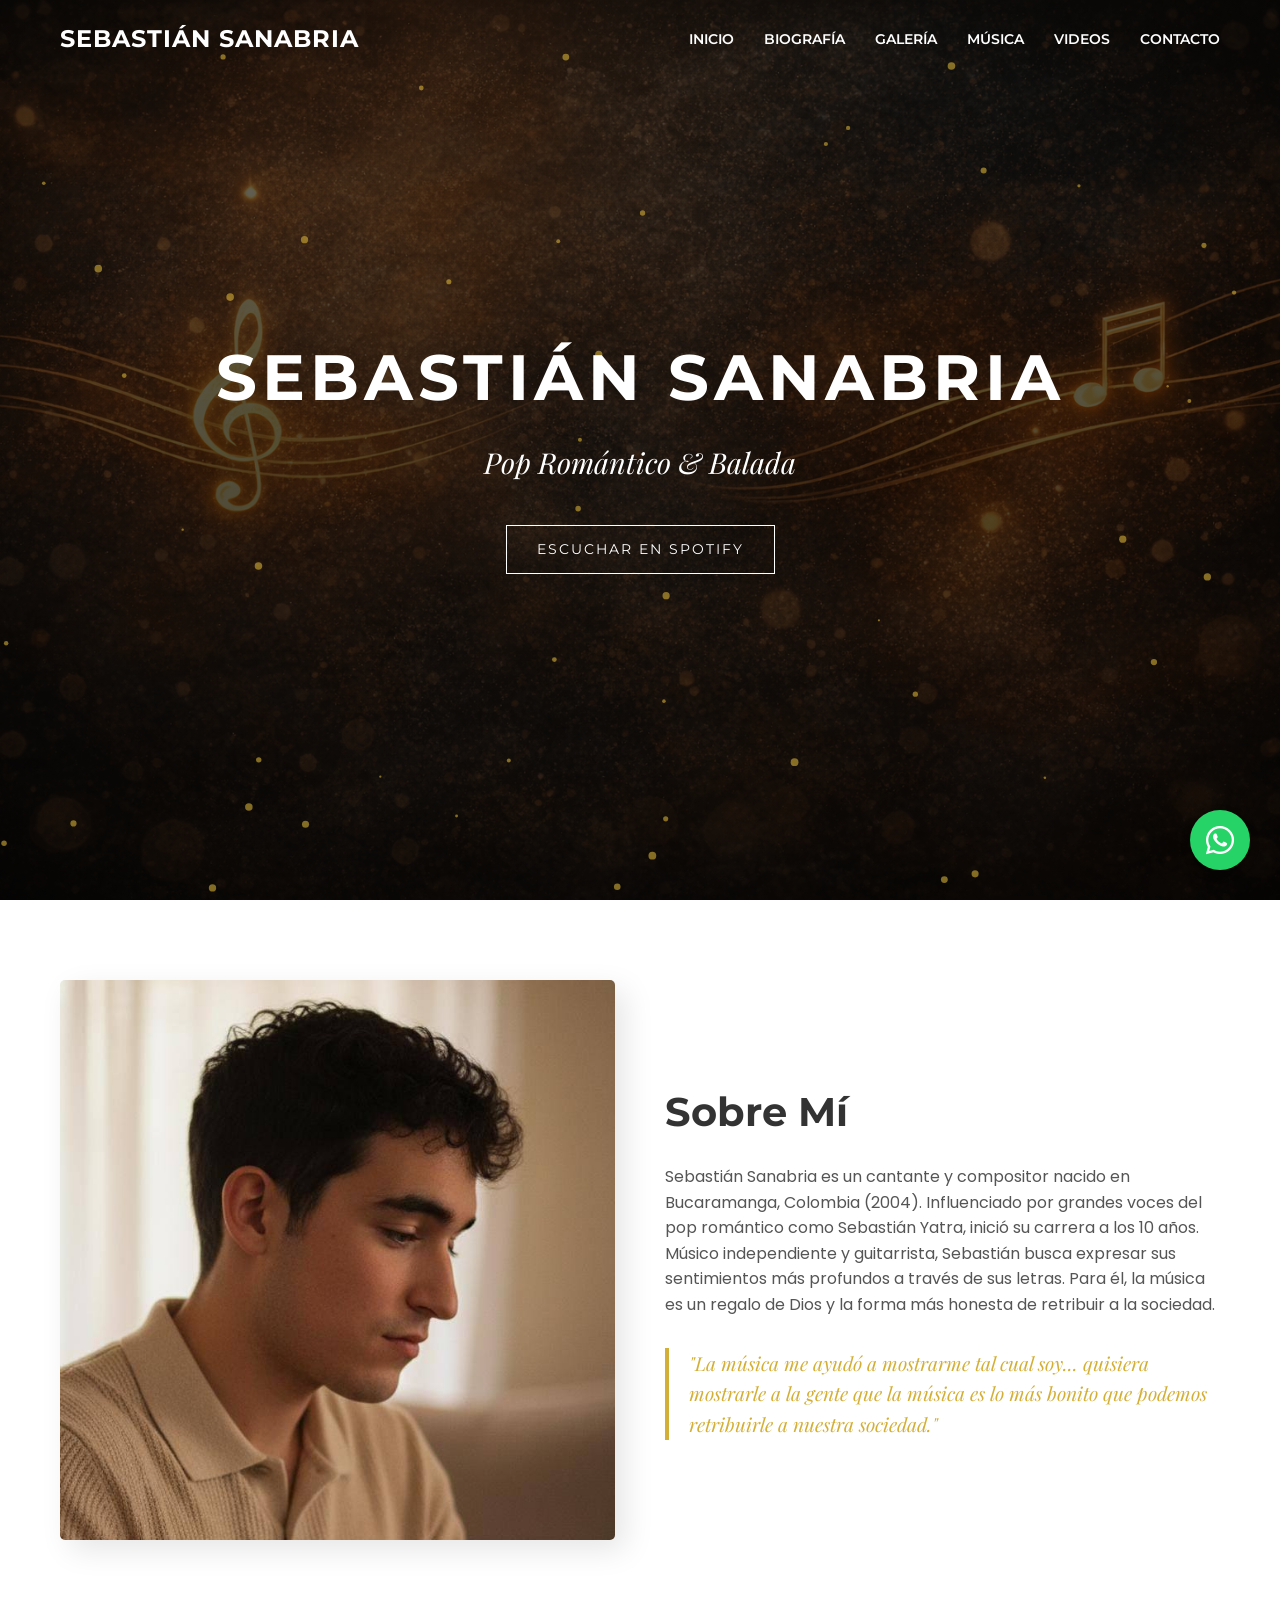
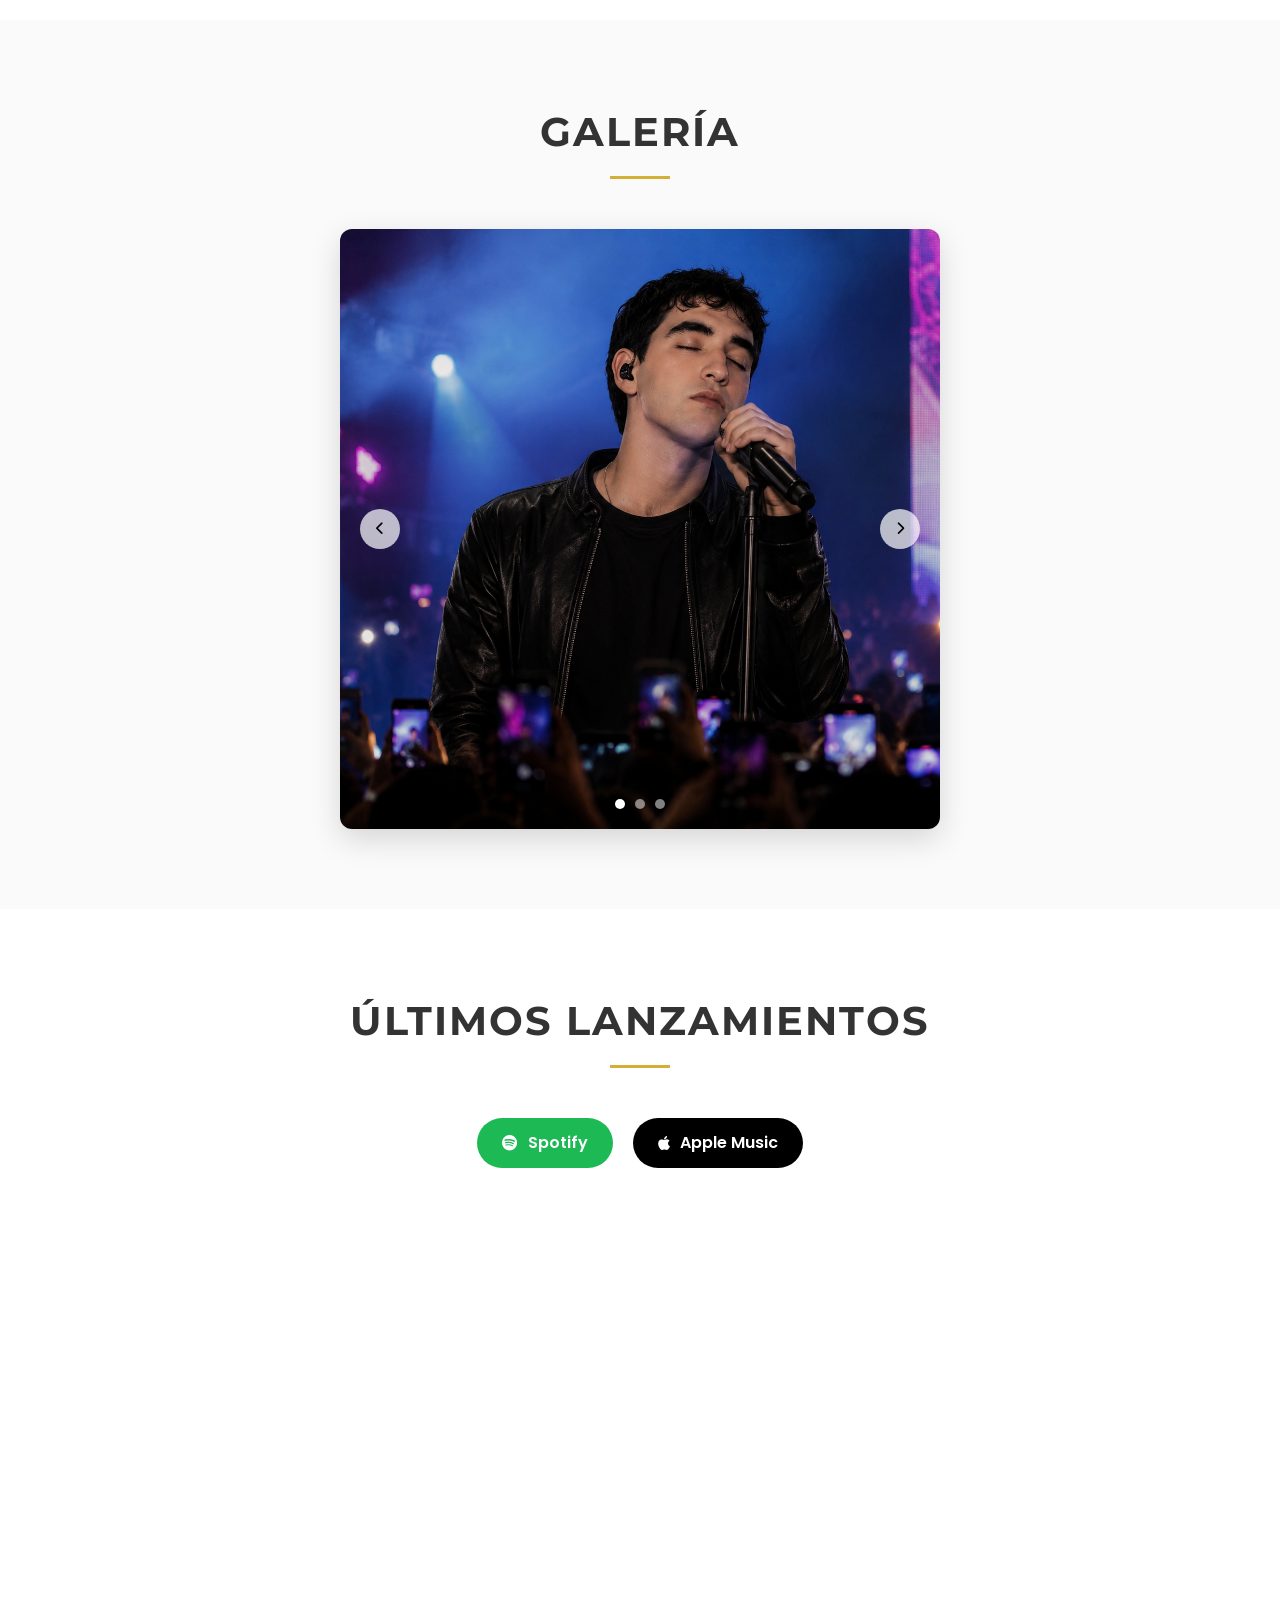
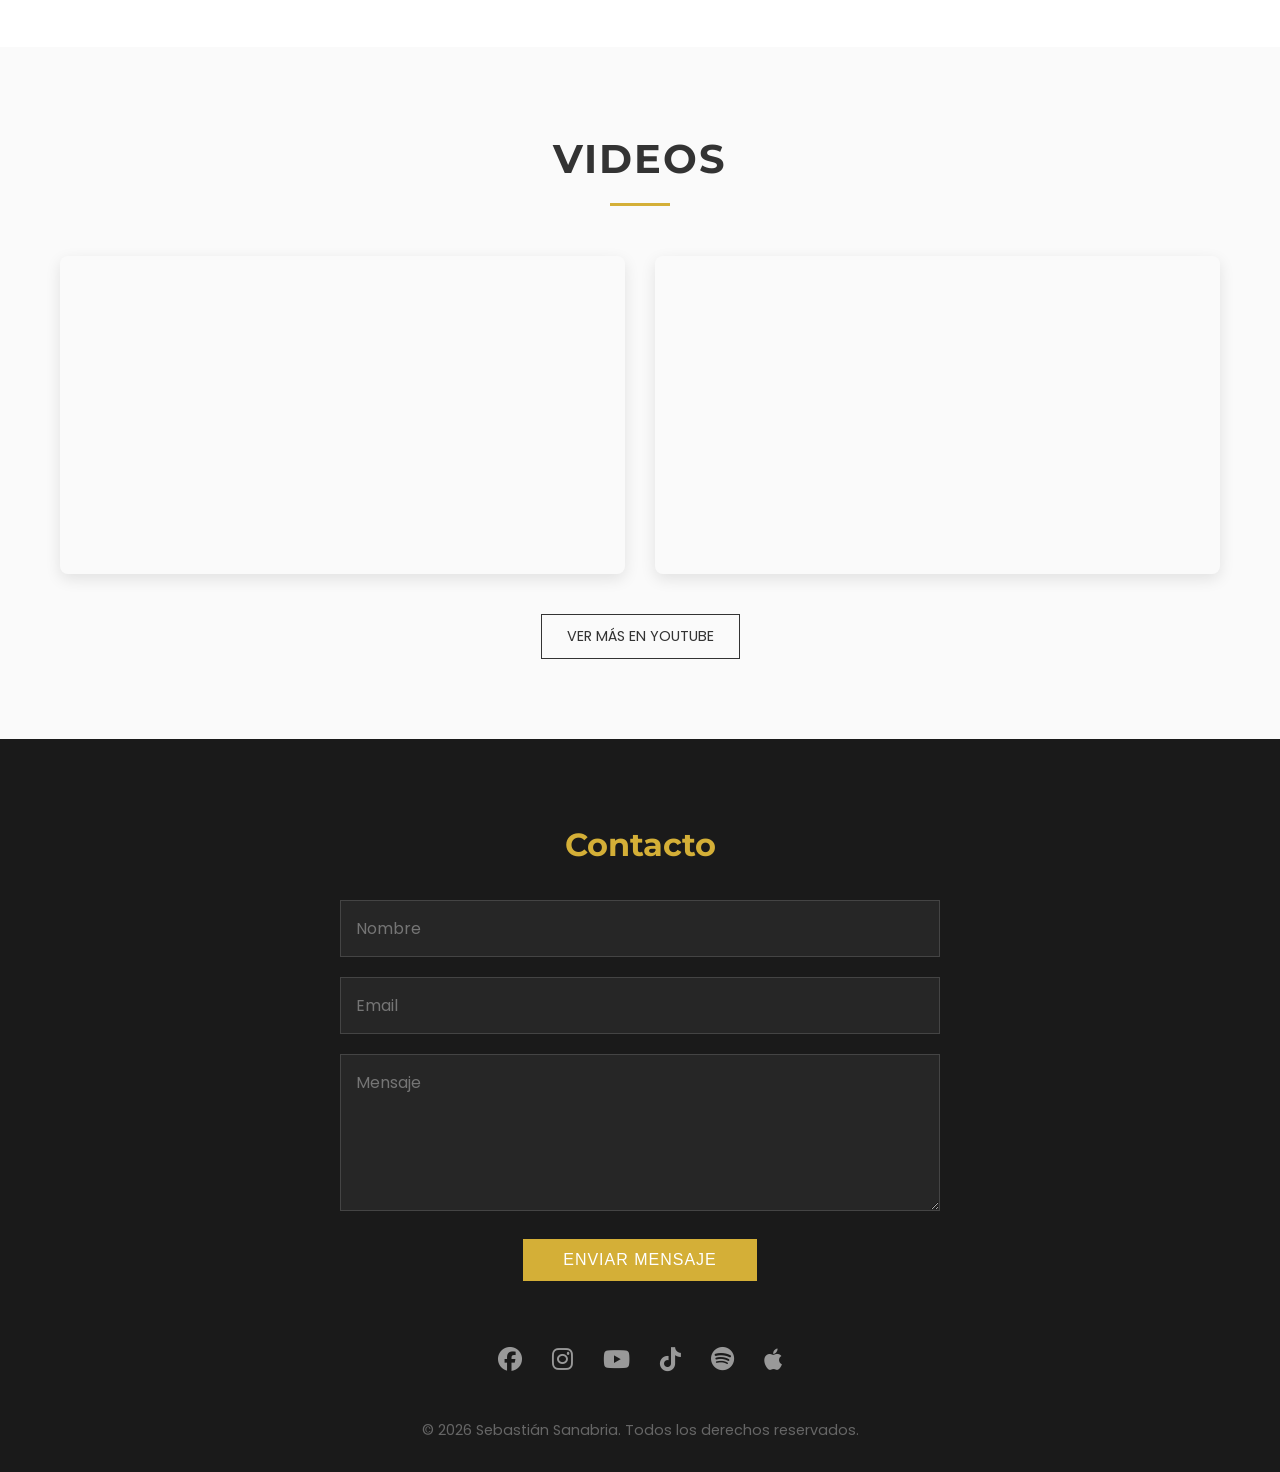
<file: index.html>
<!DOCTYPE html>
<html lang="es">

<head>
    <meta charset="UTF-8">
    <meta name="viewport"
        content="width=device-width, initial-scale=1.0, maximum-scale=1.0, minimum-scale=1.0, user-scalable=no">
    <title>Sebastián Sanabria | Sitio Oficial</title>
    <meta name="description"
        content="Sitio oficial de Sebastián Sanabria, cantante y compositor de Pop Romántico y Balada. Escucha su música, conoce su historia y contáctalo.">
    <link rel="icon" href="assets/img/favicon.svg" type="image/svg+xml">

    <!-- Google Fonts -->
    <link rel="preconnect" href="https://fonts.googleapis.com">
    <link rel="preconnect" href="https://fonts.gstatic.com" crossorigin>
    <link
        href="https://fonts.googleapis.com/css2?family=Montserrat:wght@300;400;600;700&family=Playfair+Display:ital,wght@0,400;0,700;1,400&family=Poppins:wght@300;400;500;600&display=swap"
        rel="stylesheet">

    <!-- CSS -->
    <link rel="stylesheet" href="style.css">

    <!-- Font Awesome for Icons -->
    <link rel="stylesheet" href="https://cdnjs.cloudflare.com/ajax/libs/font-awesome/6.4.0/css/all.min.css">
</head>

<body>

    <!-- Preloader -->
    <div id="preloader">
        <div class="loader-content">
            <h2 class="loader-text">SEBASTIÁN SANABRIA</h2>
            <div class="loader-line"></div>
        </div>
    </div>
    <script>
        // Preloader: hide after exactly 1.5 seconds so it does not block on heavy assets
        setTimeout(function () {
            document.body.classList.add('loaded');
        }, 1500);
    </script>

    <!-- Header / Navbar -->
    <header id="header">
        <div class="container navbar">
            <div class="logo">
                <a href="#hero">SEBASTIÁN SANABRIA</a>
            </div>
            <nav>
                <ul class="nav-links">
                    <li><a href="#hero">Inicio</a></li>
                    <li><a href="#biografia">Biografía</a></li>
                    <li><a href="#galeria">Galería</a></li>
                    <li><a href="#musica">Música</a></li>
                    <li><a href="#videos">Videos</a></li>
                    <li><a href="#contacto">Contacto</a></li>
                </ul>
                <div class="hamburger">
                    <i class="fas fa-bars"></i>
                </div>
            </nav>
        </div>
    </header>

    <!-- Mobile Menu -->
    <div class="mobile-menu">
        <span class="close-menu">&times;</span>
        <ul class="mobile-nav-links">
            <li><a href="#hero">Inicio</a></li>
            <li><a href="#biografia">Biografía</a></li>
            <li><a href="#galeria">Galería</a></li>
            <li><a href="#musica">Música</a></li>
            <li><a href="#videos">Videos</a></li>
            <li><a href="#contacto">Contacto</a></li>
        </ul>
    </div>

    <!-- Hero Section -->
    <section id="hero" class="hero">
        <canvas id="particles-canvas"></canvas>
        <div class="hero-overlay"></div>
        <div class="hero-content fade-in-up">
            <h1>SEBASTIÁN SANABRIA</h1>
            <p class="subtitle">Pop Romántico & Balada</p>
            <a href="https://open.spotify.com/intl-es/artist/6Ii7IJH1Ip7DZVbcPDunBc?si=sbKWlQfJT9qobBBkc0o1PA"
                target="_blank" class="btn-cta">Escuchar en
                Spotify</a>
        </div>
    </section>

    <!-- Sobre Mí / Biografía -->
    <section id="biografia" class="section">
        <div class="container bio-container">
            <div class="bio-image fade-in-left">
                <!-- Placeholder image based on user request for "looking down" photo here if available via assets -->
                <img src="assets/img/perfil.jpg" alt="Sebastián Sanabria"
                    onerror="this.src='https://placehold.co/600x800?text=Foto+Perfil'">
            </div>
            <div class="bio-text fade-in-right">
                <h2>Sobre Mí</h2>
                <p>Sebastián Sanabria es un cantante y compositor nacido en Bucaramanga, Colombia (2004). Influenciado
                    por grandes voces del pop romántico como Sebastián Yatra, inició su carrera a los 10 años. Músico
                    independiente y guitarrista, Sebastián busca expresar sus sentimientos más profundos a través de sus
                    letras. Para él, la música es un regalo de Dios y la forma más honesta de retribuir a la sociedad.
                </p>
                <blockquote class="quote">
                    "La música me ayudó a mostrarme tal cual soy... quisiera mostrarle a la gente que la música es lo
                    más bonito que podemos retribuirle a nuestra sociedad."
                </blockquote>
            </div>
        </div>
    </section>

    <!-- Galería (Carrusel) -->
    <section id="galeria" class="section bg-light">
        <div class="container">
            <h2 class="section-title fade-in-up">Galería</h2>
            <div class="carousel-container fade-in-up">
                <button class="carousel-btn prev-btn"><i class="fas fa-chevron-left"></i></button>
                <div class="carousel-slide">
                    <img src="assets/img/imagen1.png" alt="Foto 1" class="active"
                        onerror="this.src='https://placehold.co/1200x800?text=Foto+1'">
                    <img src="assets/img/imagen2.png" alt="Foto 2"
                        onerror="this.src='https://placehold.co/1200x800?text=Foto+2'">
                    <img src="assets/img/imagen3.png" alt="Foto 3"
                        onerror="this.src='https://placehold.co/1200x800?text=Foto+3'">
                </div>
                <button class="carousel-btn next-btn"><i class="fas fa-chevron-right"></i></button>
                <div class="carousel-dots">
                    <span class="dot active" data-index="0"></span>
                    <span class="dot" data-index="1"></span>
                    <span class="dot" data-index="2"></span>
                </div>
            </div>
        </div>
    </section>

    <!-- Música (Discografía) -->
    <section id="musica" class="section">
        <div class="container">
            <h2 class="section-title fade-in-up">Últimos Lanzamientos</h2>
            <div class="music-platforms fade-in-up">
                <a href="https://open.spotify.com/intl-es/artist/6Ii7IJH1Ip7DZVbcPDunBc?si=sbKWlQfJT9qobBBkc0o1PA"
                    target="_blank" class="platform-btn spotify"><i class="fab fa-spotify"></i> Spotify</a>
                <a href="https://music.apple.com/co/artist/sebasti%C3%A1n-sanabria/1578131467" target="_blank"
                    class="platform-btn apple"><i class="fab fa-apple"></i> Apple Music</a>
            </div>

            <div class="spotify-embeds">
                <iframe style="border-radius:12px"
                    src="https://open.spotify.com/embed/artist/6Ii7IJH1Ip7DZVbcPDunBc?utm_source=generator" width="100%"
                    height="352" frameBorder="0" allowfullscreen=""
                    allow="autoplay; clipboard-write; encrypted-media; fullscreen; picture-in-picture">
                </iframe>
            </div>
        </div>
    </section>

    <!-- Videos -->
    <section id="videos" class="section bg-light">
        <div class="container">
            <h2 class="section-title fade-in-up">Videos</h2>
            <div class="video-grid fade-in-up">
                <!-- Video 1 -->
                <div class="video-item">
                    <iframe width="100%" height="315" src="https://www.youtube-nocookie.com/embed/qu1780O9UPw"
                        title="Elvis Presley Can't Help Falling In Love With You - Sebastián Sanabria" frameborder="0"
                        allow="accelerometer; autoplay; clipboard-write; encrypted-media; gyroscope; picture-in-picture; web-share"
                        allowfullscreen></iframe>
                </div>
                <!-- Video 2 -->
                <div class="video-item">
                    <iframe width="100%" height="315" src="https://www.youtube-nocookie.com/embed/Fl2pSNzyE2Y"
                        title="Tu Poeta (Acústico) - Sebastián Sanabria" frameborder="0"
                        allow="accelerometer; autoplay; clipboard-write; encrypted-media; gyroscope; picture-in-picture; web-share"
                        allowfullscreen></iframe>
                </div>
            </div>
            <div class="center-btn">
                <a href="https://www.youtube.com/@sebastiansanabriamusic" target="_blank" class="btn-secondary">Ver más
                    en YouTube</a>
            </div>
        </div>
    </section>

    <!-- Footer / Contacto -->
    <footer id="contacto">
        <div class="container footer-content">
            <div class="contact-form-wrapper fade-in-up">
                <h3>Contacto</h3>
                <form class="contact-form">
                    <div class="form-group">
                        <input type="text" placeholder="Nombre" required>
                    </div>
                    <div class="form-group">
                        <input type="email" placeholder="Email" required>
                    </div>
                    <div class="form-group">
                        <textarea rows="5" placeholder="Mensaje" required></textarea>
                    </div>
                    <button type="submit" class="btn-submit">Enviar Mensaje</button>
                </form>
            </div>

            <div class="social-links fade-in-up">
                <a href="https://www.facebook.com/sebastiansanabriaofficial?locale=es_LA" target="_blank"><i
                        class="fab fa-facebook"></i></a>
                <a href="https://www.instagram.com/sebastiansanabriaofficial/" target="_blank"><i
                        class="fab fa-instagram"></i></a>
                <a href="https://www.youtube.com/@sebastiansanabriamusic" target="_blank"><i
                        class="fab fa-youtube"></i></a>
                <a href="https://www.tiktok.com/@sebastiansanabriaoficial" target="_blank"><i
                        class="fab fa-tiktok"></i></a>
                <a href="https://open.spotify.com/intl-es/artist/6Ii7IJH1Ip7DZVbcPDunBc?si=sbKWlQfJT9qobBBkc0o1PA"
                    target="_blank"><i class="fab fa-spotify"></i></a>
                <a href="https://music.apple.com/co/artist/sebasti%C3%A1n-sanabria/1578131467" target="_blank"><i
                        class="fab fa-apple"></i></a>
            </div>

            <div class="copyright">
                <p>&copy; 2026 Sebastián Sanabria. Todos los derechos reservados.</p>
            </div>
        </div>
    </footer>

    <!-- Botón Flotante WhatsApp -->
    <!-- Botón Flotante WhatsApp -->
    <a href="https://wa.me/573170611920?text=Hola%20Sebasti%C3%A1n%2C%20quisiera%20contratarte%20para%20un%20evento%2C%20vengo%20de%20tu%20sitio%20web%20oficial."
        class="whatsapp-float" target="_blank">
        <i class="fab fa-whatsapp"></i>
    </a>

    <script src="script.js"></script>
</body>

</html>
</file>
<file: style.css>
/* Variables y Reset */
:root {
    --primary-color: #D4AF37;
    /* Dorado suave */
    --secondary-color: #F5F5DC;
    /* Beige */
    --text-color: #333333;
    --bg-color: #FFFFFF;
    --bg-light: #FAFAFA;
    --dark-bg: #1a1a1a;
    --white: #FFFFFF;
    --font-heading: 'Montserrat', sans-serif;
    --font-body: 'Poppins', sans-serif;
    --font-accent: 'Playfair Display', serif;
    --transition: all 0.3s ease;
}

* {
    margin: 0;
    padding: 0;
    box-sizing: border-box;
}

html {
    scroll-behavior: smooth;
}

body {
    font-family: var(--font-body);
    color: var(--text-color);
    background-color: var(--bg-color);
    line-height: 1.6;
    overflow-x: hidden;
}

a {
    text-decoration: none;
    color: inherit;
    transition: var(--transition);
}

ul {
    list-style: none;
}

img {
    max-width: 100%;
    height: auto;
    display: block;
}

/* Utilities */
.container {
    max-width: 1200px;
    margin: 0 auto;
    padding: 0 20px;
}

.section {
    padding: 80px 0;
}

.bg-light {
    background-color: var(--bg-light);
}

.section-title {
    font-family: var(--font-heading);
    font-size: 2.5rem;
    text-align: center;
    margin-bottom: 50px;
    text-transform: uppercase;
    letter-spacing: 2px;
    position: relative;
    padding-bottom: 15px;
}

.section-title::after {
    content: '';
    position: absolute;
    bottom: 0;
    left: 50%;
    transform: translateX(-50%);
    width: 60px;
    height: 3px;
    background-color: var(--primary-color);
}

/* Header & Navbar */
#header {
    position: fixed;
    top: 0;
    left: 0;
    width: 100%;
    z-index: 1000;
    background-color: transparent;
    transition: var(--transition);
    padding: 20px 0;
}

#header.scrolled {
    background-color: rgba(255, 255, 255, 0.95);
    box-shadow: 0 2px 10px rgba(0, 0, 0, 0.1);
    padding: 10px 0;
}

.navbar {
    display: flex;
    justify-content: space-between;
    align-items: center;
}

.logo a {
    font-family: var(--font-heading);
    font-size: 1.5rem;
    font-weight: 700;
    letter-spacing: 1px;
    color: var(--white);
}

#header.scrolled .logo a {
    color: var(--text-color);
}

.nav-links {
    display: flex;
    gap: 30px;
}

.nav-links a {
    font-family: var(--font-heading);
    font-size: 0.9rem;
    font-weight: 600;
    text-transform: uppercase;
    color: var(--white);
    position: relative;
}

#header.scrolled .nav-links a {
    color: var(--text-color);
}

.nav-links a::after {
    content: '';
    position: absolute;
    width: 0;
    height: 2px;
    bottom: -5px;
    left: 0;
    background-color: var(--primary-color);
    transition: var(--transition);
}

.nav-links a:hover::after {
    width: 100%;
}

.hamburger {
    display: none;
    cursor: pointer;
    color: var(--white);
    font-size: 1.5rem;
}

#header.scrolled .hamburger {
    color: var(--text-color);
}

/* Mobile Menu */
.mobile-menu {
    position: fixed;
    top: 0;
    right: -100%;
    width: 100%;
    height: 100vh;
    background-color: var(--white);
    z-index: 1001;
    display: flex;
    flex-direction: column;
    justify-content: center;
    align-items: center;
    transition: 0.5s ease;
}

.mobile-menu.active {
    right: 0;
}

.close-menu {
    position: absolute;
    top: 20px;
    right: 30px;
    font-size: 2.5rem;
    cursor: pointer;
    transition: var(--transition);
}

.close-menu:hover {
    color: var(--primary-color);
    transform: rotate(90deg);
}

.mobile-nav-links li {
    margin: 20px 0;
    text-align: center;
}

.mobile-nav-links a {
    font-size: 1.5rem;
    font-family: var(--font-heading);
    color: var(--text-color);
    transition: var(--transition);
    display: inline-block;
}

.mobile-nav-links a:hover,
.mobile-nav-links a:focus {
    color: var(--primary-color);
    transform: scale(1.1);
}

/* Hero Section */
.hero {
    min-height: 100vh;
    height: 100dvh;
    background: url('./assets/img/bannerweb.png') no-repeat center center/cover;
    position: relative;
    display: flex;
    align-items: center;
    justify-content: center;
    text-align: center;
    color: var(--white);
}

/* Fallback for hero image if not loaded, use a dark gradient */
.hero::before {
    content: '';
    position: absolute;
    top: 0;
    left: 0;
    width: 100%;
    height: 100%;
    background: linear-gradient(rgba(0, 0, 0, 0.3), rgba(0, 0, 0, 0.6));
    z-index: 1;
}

.hero-overlay {
    position: absolute;
    top: 0;
    left: 0;
    width: 100%;
    height: 100%;
    background-color: rgba(0, 0, 0, 0.4);
    z-index: 1;
}

.hero-content {
    position: relative;
    z-index: 2;
    padding: 0 20px;
}

.hero h1 {
    font-family: var(--font-heading);
    font-size: 4rem;
    font-weight: 700;
    margin-bottom: 10px;
    letter-spacing: 5px;
}

.hero .subtitle {
    font-family: var(--font-accent);
    font-size: 1.8rem;
    font-weight: 400;
    margin-bottom: 40px;
    font-style: italic;
}

.btn-cta {
    display: inline-block;
    padding: 12px 30px;
    border: 1px solid var(--white);
    color: var(--white);
    font-family: var(--font-heading);
    text-transform: uppercase;
    letter-spacing: 2px;
    font-size: 0.9rem;
    transition: var(--transition);
}

.btn-cta:hover {
    background-color: var(--white);
    color: var(--text-color);
}

/* About / Biography */
.bio-container {
    display: grid;
    grid-template-columns: 1fr 1fr;
    gap: 50px;
    align-items: center;
}

.bio-image img {
    width: 100%;
    border-radius: 5px;
    box-shadow: 10px 10px 30px rgba(0, 0, 0, 0.1);
}

.bio-text h2 {
    font-family: var(--font-heading);
    font-size: 2.5rem;
    margin-bottom: 20px;
    color: var(--text-color);
}

.bio-text p {
    font-size: 1rem;
    margin-bottom: 30px;
    color: #555;
}

.quote {
    font-family: var(--font-accent);
    font-size: 1.2rem;
    font-style: italic;
    color: var(--primary-color);
    border-left: 4px solid var(--primary-color);
    padding-left: 20px;
}

/* Gallery / Carousel */
.carousel-container {
    position: relative;
    max-width: 600px;
    margin: 0 auto;
    overflow: hidden;
    border-radius: 12px;
    box-shadow: 0 10px 30px rgba(0, 0, 0, 0.15);
}

.carousel-slide {
    display: flex;
    transition: transform 0.5s ease-in-out;
    width: 100%;
}

.carousel-slide img {
    flex: 0 0 100%;
    width: 100%;
    height: 600px;
    object-fit: cover;
    object-position: center center;
    display: block;
}

.carousel-btn {
    position: absolute;
    top: 50%;
    transform: translateY(-50%);
    background: rgba(255, 255, 255, 0.7);
    border: none;
    width: 40px;
    height: 40px;
    border-radius: 50%;
    display: flex;
    justify-content: center;
    align-items: center;
    cursor: pointer;
    z-index: 10;
    transition: var(--transition);
}

.carousel-btn:hover {
    background: var(--white);
}

.prev-btn {
    left: 20px;
}

.next-btn {
    right: 20px;
}

.carousel-dots {
    position: absolute;
    bottom: 20px;
    left: 50%;
    transform: translateX(-50%);
    display: flex;
    gap: 10px;
}

.dot {
    width: 10px;
    height: 10px;
    background-color: rgba(255, 255, 255, 0.5);
    border-radius: 50%;
    cursor: pointer;
    transition: var(--transition);
}

.dot.active {
    background-color: var(--white);
}

/* Music */
.music-platforms {
    display: flex;
    justify-content: center;
    gap: 20px;
    margin-bottom: 40px;
    flex-wrap: wrap;
}

.platform-btn {
    display: flex;
    align-items: center;
    gap: 10px;
    padding: 12px 25px;
    border-radius: 30px;
    font-weight: 600;
    transition: var(--transition);
}

.spotify {
    background-color: #1DB954;
    color: white;
}

.spotify:hover {
    background-color: #1ed760;
    transform: translateY(-2px);
}

.apple {
    background-color: #000;
    color: white;
}

.apple:hover {
    background-color: #333;
    transform: translateY(-2px);
}

.spotify-embeds {
    max-width: 800px;
    margin: 0 auto;
}

.placeholder-embed {
    background-color: #f0f0f0;
    height: 352px;
    display: flex;
    flex-direction: column;
    justify-content: center;
    align-items: center;
    border-radius: 12px;
    color: #888;
    gap: 10px;
}

/* Videos */
.video-grid {
    display: grid;
    grid-template-columns: repeat(auto-fit, minmax(300px, 1fr));
    gap: 30px;
    margin-bottom: 40px;
}

.video-item {
    border-radius: 8px;
    overflow: hidden;
    box-shadow: 0 5px 15px rgba(0, 0, 0, 0.1);
}

.video-item iframe {
    width: 100%;
    aspect-ratio: 16 / 9;
    height: auto;
    display: block;
}

.center-btn {
    text-align: center;
}

.btn-secondary {
    display: inline-block;
    padding: 10px 25px;
    border: 1px solid var(--text-color);
    color: var(--text-color);
    text-transform: uppercase;
    font-size: 0.9rem;
    transition: var(--transition);
}

.btn-secondary:hover {
    background-color: var(--text-color);
    color: var(--white);
}

/* Footer / Contact */
#contacto {
    background-color: var(--dark-bg);
    color: var(--white);
    padding: 80px 0 30px;
}

.footer-content {
    display: flex;
    flex-direction: column;
    align-items: center;
    text-align: center;
}

.contact-form-wrapper {
    width: 100%;
    max-width: 600px;
    margin-bottom: 60px;
}

.contact-form-wrapper h3 {
    font-family: var(--font-heading);
    font-size: 2rem;
    margin-bottom: 30px;
    color: var(--primary-color);
}

.form-group {
    margin-bottom: 20px;
}

.form-group input,
.form-group textarea {
    width: 100%;
    padding: 15px;
    background-color: rgba(255, 255, 255, 0.05);
    border: 1px solid #444;
    color: var(--white);
    font-family: var(--font-body);
    font-size: 1rem;
    transition: var(--transition);
}

.form-group input:focus,
.form-group textarea:focus {
    outline: none;
    border-color: var(--primary-color);
    background-color: rgba(255, 255, 255, 0.1);
}

.btn-submit {
    padding: 12px 40px;
    background-color: var(--primary-color);
    color: var(--white);
    border: none;
    font-size: 1rem;
    cursor: pointer;
    transition: var(--transition);
    text-transform: uppercase;
    letter-spacing: 1px;
}

.btn-submit:hover {
    background-color: #bfa030;
}

.social-links {
    display: flex;
    gap: 30px;
    margin-bottom: 40px;
}

.social-links a {
    font-size: 1.5rem;
    color: #999;
}

.social-links a:hover {
    color: var(--primary-color);
    transform: translateY(-3px);
}

.copyright p {
    color: #666;
    font-size: 0.9rem;
}

/* Float WhatsApp */
.whatsapp-float {
    position: fixed;
    bottom: 30px;
    right: 30px;
    background-color: #25D366;
    color: var(--white);
    width: 60px;
    height: 60px;
    border-radius: 50%;
    display: flex;
    justify-content: center;
    align-items: center;
    font-size: 2rem;
    box-shadow: 0 4px 10px rgba(0, 0, 0, 0.3);
    z-index: 1002;
    transition: var(--transition);
}

.whatsapp-float:hover {
    transform: scale(1.1);
}

/* Animations */
.fade-in-up {
    opacity: 0;
    transform: translateY(30px);
    transition: opacity 1s ease-out, transform 1s ease-out;
}

.fade-in-up.visible {
    opacity: 1;
    transform: translateY(0);
}

.fade-in-left {
    opacity: 0;
    transform: translateX(-30px);
    transition: opacity 1s ease-out, transform 1s ease-out;
}

.fade-in-left.visible {
    opacity: 1;
    transform: translateX(0);
}

.fade-in-right {
    opacity: 0;
    transform: translateX(30px);
    transition: opacity 1s ease-out, transform 1s ease-out;
}

.fade-in-right.visible {
    opacity: 1;
    transform: translateX(0);
}

/* Responsive */
@media (max-width: 992px) {
    .section {
        padding: 60px 0;
    }

    .hero h1 {
        font-size: 3rem;
    }

    .bio-container {
        grid-template-columns: 1fr;
        gap: 30px;
    }

    .bio-image {
        margin-bottom: 20px;
        max-width: 500px;
        margin-left: auto;
        margin-right: auto;
    }

    .bio-text h2 {
        font-size: 2.2rem;
        text-align: center;
    }

    .bio-text p {
        text-align: justify;
    }

    .quote {
        max-width: 500px;
        margin: 0 auto;
    }
}

@media (max-width: 768px) {
    .hamburger {
        display: block;
    }

    .nav-links {
        display: none;
    }

    .hero h1 {
        font-size: 2.5rem;
    }

    .hero .subtitle {
        font-size: 1.3rem;
        margin-bottom: 30px;
    }

    .section-title {
        font-size: 2rem;
        margin-bottom: 40px;
    }

    .carousel-slide img {
        height: 380px;
    }

    .bio-text h2 {
        font-size: 2rem;
    }
}

@media (max-width: 576px) {
    .music-platforms {
        flex-direction: column;
        align-items: center;
        gap: 15px;
    }

    .platform-btn {
        width: 100%;
        max-width: 280px;
        justify-content: center;
    }
}

@media (max-width: 480px) {
    .container {
        padding: 0 15px;
    }

    .section {
        padding: 50px 0;
    }

    .section-title {
        font-size: 1.8rem;
        margin-bottom: 30px;
    }

    .logo a {
        font-size: 1.15rem;
    }

    .hero h1 {
        font-size: 1.8rem;
        letter-spacing: 2px;
    }

    .hero .subtitle {
        font-size: 1.1rem;
    }

    .btn-cta {
        padding: 10px 20px;
        font-size: 0.8rem;
    }

    .bio-text h2 {
        font-size: 1.6rem;
    }

    .carousel-slide img {
        height: 320px;
    }

    .bio-text p {
        font-size: 0.95rem;
    }

    .quote {
        font-size: 1.05rem;
        padding-left: 15px;
    }

    .carousel-btn {
        width: 32px;
        height: 32px;
        font-size: 0.8rem;
    }

    .prev-btn {
        left: 10px;
    }

    .next-btn {
        right: 10px;
    }

    .video-grid {
        grid-template-columns: 1fr;
        gap: 20px;
    }

    .social-links {
        gap: 15px;
    }

    .whatsapp-float {
        width: 50px;
        height: 50px;
        bottom: 20px;
        right: 20px;
        font-size: 1.6rem;
    }
}

/* Custom Scrollbar */
::-webkit-scrollbar {
    width: 10px;
}

::-webkit-scrollbar-track {
    background: #1a1a1a;
}

::-webkit-scrollbar-thumb {
    background: var(--primary-color);
    border-radius: 5px;
    border: 2px solid #1a1a1a;
}

::-webkit-scrollbar-thumb:hover {
    background: #b39040;
}

/* Preloader Styles */
#preloader {
    position: fixed;
    top: 0;
    left: 0;
    width: 100%;
    height: 100%;
    background-color: #0e0e0e;
    display: flex;
    justify-content: center;
    align-items: center;
    z-index: 9999;
    transition: opacity 0.5s ease, visibility 0.5s ease;
    overflow: hidden;
}

.loader-content {
    text-align: center;
}

.loader-text {
    font-family: var(--font-heading);
    font-size: clamp(1.1rem, 6vw, 2rem);
    color: var(--primary-color);
    margin-bottom: 20px;
    letter-spacing: clamp(1px, 1.5vw, 3px);
    animation: pulse 2s infinite;
    padding: 0 20px;
    text-align: center;
    white-space: nowrap;
    overflow: hidden;
    text-overflow: ellipsis;
    max-width: 100%;
}

.loader-line {
    width: 0;
    height: 2px;
    background-color: var(--white);
    margin: 0 auto;
    animation: expandLine 1.5s ease-in-out forwards;
}

@keyframes pulse {
    0% {
        opacity: 0.5;
    }

    50% {
        opacity: 1;
    }

    100% {
        opacity: 0.5;
    }
}

@keyframes expandLine {
    0% {
        width: 0;
    }

    100% {
        width: 100px;
    }
}

.loaded #preloader {
    opacity: 0;
    visibility: hidden;
}

/* Particles Canvas */
#particles-canvas {
    position: absolute;
    top: 0;
    left: 0;
    width: 100%;
    height: 100%;
    z-index: 2;
    pointer-events: none;
}

.hero-content {
    position: relative;
    z-index: 3;
}
</file>
